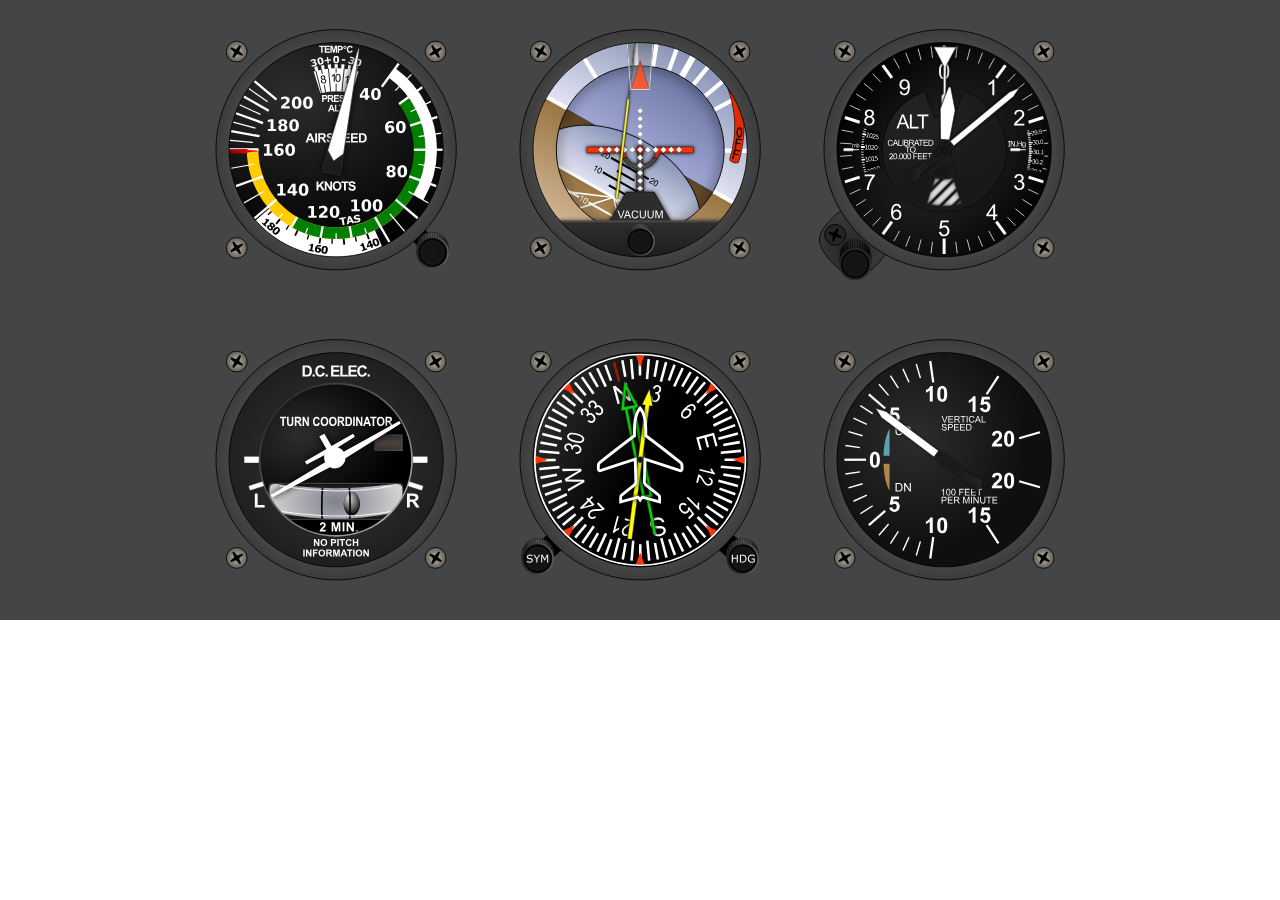
<file: sixpack/dashboard.html>
<!-- 
Skyhawk Flight Instruments (https://github.com/uw-ray/Skyhawk-Flight-Instruments)
By Raymond Blaga (raymond.blaga@gmail.com), Edward Hanna (edward.hanna@senecacollege.ca), Pavlo Kuzhel (pavlo.kuzhel@senecacollege.ca)

Forked from jQuery Flight Indicators (https://github.com/sebmatton/jQuery-Flight-Indicators)
By Sébastien Matton (seb_matton@hotmail.com)

Published under GPLv3 License.
-->

<!DOCTYPE html>
<meta charset="utf-8">
<html lang="en" dir="ltr">

<head>
    <title>Skyhawk Flight Instruments Dashboard</title>
    <script src="js/jquery-1.11.3.js"></script>
    <script src="js/d3.min.js"></script>
    <script src="js/jquery.flightindicators.js"></script>
    <link rel="stylesheet" type="text/css" href="css/flightindicators.css" />
    <script src="js/bootstrap.min.js"></script>    
    <link rel="stylesheet" href="css/bootstrap.min.css" />
    <style>
        body {
            text-align: center;
        }
    </style>
</head>

<body>

    <div class="instruments">
        <div>
            <div class="instrument" id="airspeed"></div>
            <div class="instrument" id="attitude"></div>
            <div class="instrument" id="altimeter"></div>            
        </div>
        <div>
            <div class="instrument" id="turn_coordinator"></div>
            <div class="instrument" id="heading"></div>
            <div class="instrument" id="variometer"></div>
        </div>
    </div>

    <script type="text/javascript">

        var settings = {
            off_flag: true,
            size: 300,
            showBox: false,
            showScrews: true
        };

        var increment = 0;
        var increment_vario = 0;
        var ball_increment = 0.5;
        var ball_right = true;
        var clockwise_vario = true;

        var airspeed = $.flightIndicator('#airspeed', 'airspeed', settings);
        var attitude = $.flightIndicator('#attitude', 'attitude', settings);
        var altimeter = $.flightIndicator('#altimeter', 'altimeter', settings);
        var turn_coordinator = $.flightIndicator('#turn_coordinator', 'turn_coordinator', settings);
        var heading = $.flightIndicator('#heading', 'heading', settings);
        var variometer = $.flightIndicator('#variometer', 'variometer', settings);

        setInterval(function() {

            // Airspeed update
            //airspeed.setAirSpeed(80 * Math.sin(increment/10));
            airspeed.setAirSpeed(increment);

            // Attitude update
            attitude.setRoll(30*Math.sin(increment/10));
            attitude.setPitch(50*Math.sin(increment/20));
            attitude.setILSLocalizer(15*Math.sin(increment/30));
            attitude.setILSGlideslope(20*Math.sin(increment/30));

            // Altimeter update
            altimeter.setAltitude(10*increment);
            altimeter.setPressure(30+3*Math.sin(increment/50)/10);
            increment++;
            
            // TC update - note that the TC appears opposite the angle of the attitude indicator, as it mirrors the actual wing up/down position
            turn_coordinator.setTurn((30*Math.sin(increment/10))*-1);
            turn_coordinator.setSlip(ball_increment);
            if (ball_increment <= 0) ball_right = true;
            if (ball_increment >= 1) ball_right = false;
            if (ball_right == false) ball_increment -= 0.01;
            else ball_increment += 0.01;

            // Heading update
            heading.setHeading(increment);
            heading.setBeaconOne(increment * 0.5, true);
            heading.setBeaconTwo(-increment * 0.75, true);
            
            // Vario update
            if (increment_vario > 45) clockwise_vario = false;
            if (increment_vario < - 45) clockwise_vario = true;

            if (clockwise_vario) increment_vario += 0.3;
            else increment_vario -= 0.3;

            variometer.setVario(increment_vario);

        }, 50);

    </script>

</body>

</html>
</file>
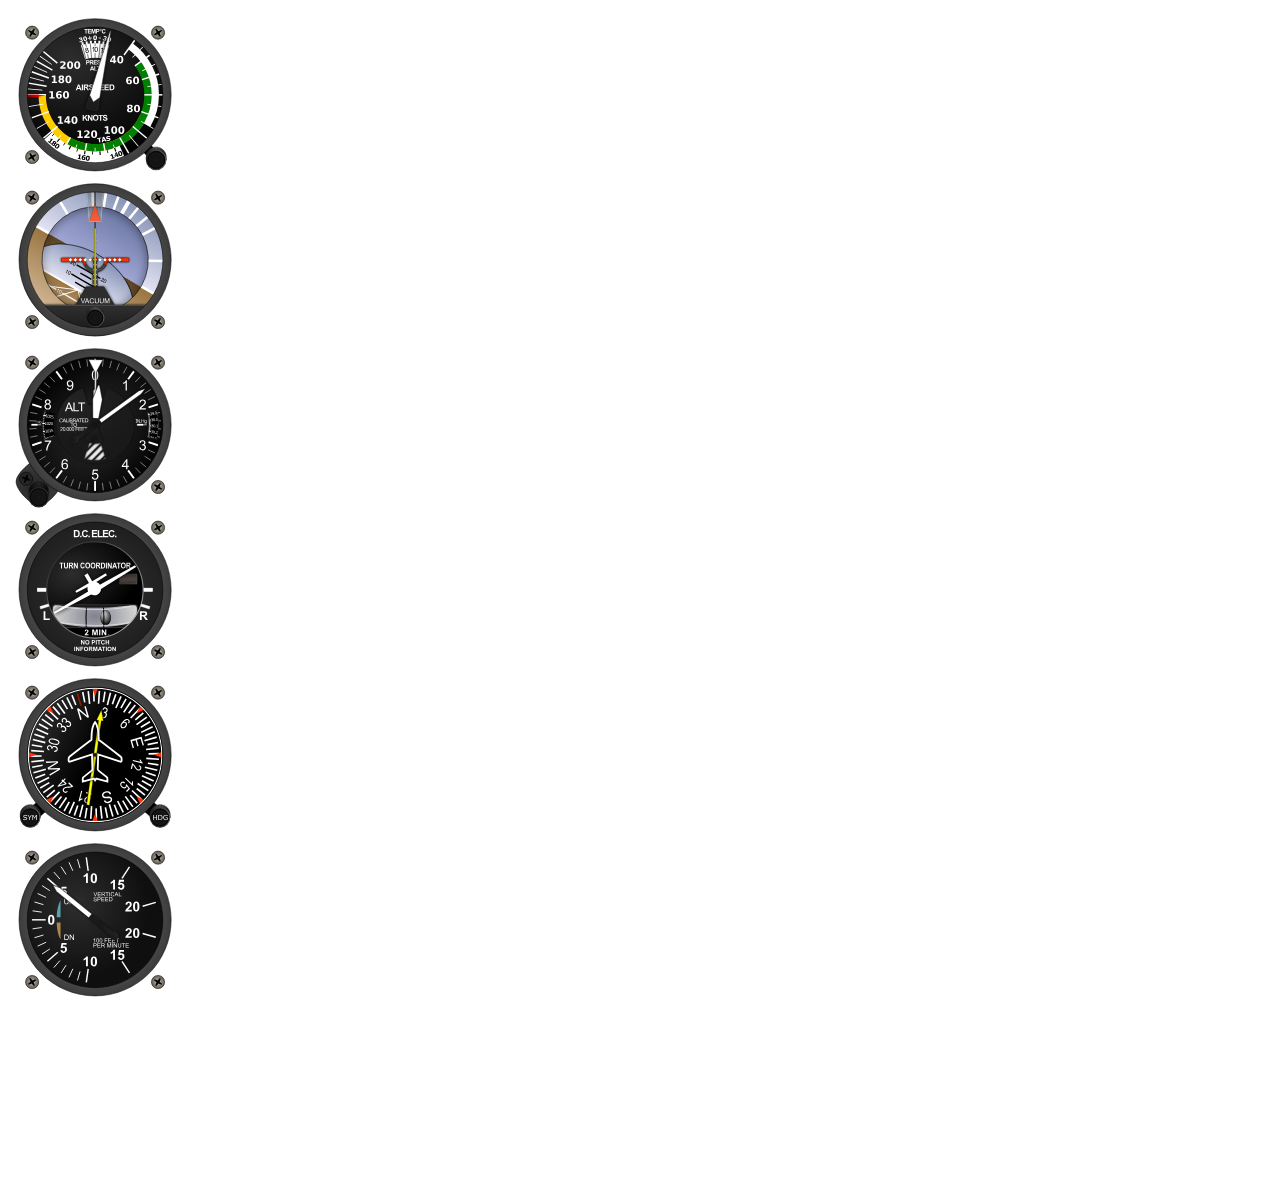
<file: sixpack/dashboardViertical.html>
<!-- 
Skyhawk Flight Instruments (https://github.com/uw-ray/Skyhawk-Flight-Instruments)
By Raymond Blaga (raymond.blaga@gmail.com), Edward Hanna (edward.hanna@senecacollege.ca), Pavlo Kuzhel (pavlo.kuzhel@senecacollege.ca)

Forked from jQuery Flight Indicators (https://github.com/sebmatton/jQuery-Flight-Indicators)
By Sébastien Matton (seb_matton@hotmail.com)

Published under GPLv3 License.
-->

<!DOCTYPE html>
<meta charset="utf-8">
<html lang="en" dir="ltr">

<head>
    <title>Skyhawk Flight Instruments Dashboard</title>
    <script src="js/jquery-1.11.3.js"></script>
    <script src="js/d3.min.js"></script>
    <script src="js/jquery.flightindicators.js"></script>
    <link rel="stylesheet" type="text/css" href="css/flightindicators.css" />
    <script src="js/bootstrap.min.js"></script>    
    <link rel="stylesheet" href="css/bootstrap.min.css" />
    <style>
        body {
            text-align: center;
        }
        .instrument{
            
        }
    </style>
</head>

<body>

    <div class="instruments" style='width:190px; background: none;'>
        <div>
            <div class="instrument" id="airspeed"></div>
            <div class="instrument" style= "top:-35px" id="attitude"></div>
            <div class="instrument" style="top:-70px" id="altimeter"></div>            

            <div class="instrument" style="top:-105px"id="turn_coordinator"></div>
            <div class="instrument"  style="top:-140px" id="heading"></div>
            <div class="instrument" style="top:-175px" id="variometer"></div>
        </div>
    </div>

    <script type="text/javascript">

        var settings = {
            off_flag: false			,
            size: 190,
            showBox: false,
            showScrews: true,
            beacontwoshow:false
            
        };

        var increment = 0;
        var increment_vario = 0;
        var ball_increment = 0.5;
        var ball_right = true;
        var clockwise_vario = true;
        //http://www.prepar3d.com/SDKv2/LearningCenter/utilities/variables/simulation_variables.html
        var airspeed = $.flightIndicator('#airspeed', 'airspeed', settings);
        var attitude = $.flightIndicator('#attitude', 'attitude', settings);
        var altimeter = $.flightIndicator('#altimeter', 'altimeter', settings);
        var turn_coordinator = $.flightIndicator('#turn_coordinator', 'turn_coordinator', settings);
        var heading = $.flightIndicator('#heading', 'heading', settings);
        var variometer = $.flightIndicator('#variometer', 'variometer', settings);

        setInterval(function() {

            // Airspeed update
            //airspeed.setAirSpeed(80 * Math.sin(increment/10));
            airspeed.setAirSpeed(increment);

            // Attitude update
            attitude.setRoll(30*Math.sin(increment/10));
            attitude.setPitch(50*Math.sin(increment/20));
        
            //attitude.setILSLocalizer(15*Math.sin(increment/30));
           // attitude.setILSGlideslope(20*Math.sin(increment/30));

            // Altimeter update
            altimeter.setAltitude(10*increment);
            altimeter.setPressure(30+3*Math.sin(increment/50)/10);
            increment++;
            
            // TC update - note that the TC appears opposite the angle of the attitude indicator, as it mirrors the actual wing up/down position
            turn_coordinator.setTurn((30*Math.sin(increment/10))*-1);
            turn_coordinator.setSlip(ball_increment);
            if (ball_increment <= 0) ball_right = true;
            if (ball_increment >= 1) ball_right = false;
            if (ball_right == false) ball_increment -= 0.01;
            else ball_increment += 0.01;

            // Heading update
            heading.setHeading(increment);
            heading.setBeaconOne(increment * 0.5, true);
           // heading.setBeaconTwo(-increment * 0.75, true);
            
            // Vario update
            if (increment_vario > 45) clockwise_vario = false;
            if (increment_vario < - 45) clockwise_vario = true;

            if (clockwise_vario) increment_vario += 0.3;
            else increment_vario -= 0.3;

            variometer.setVario(increment_vario);

        }, 50);

    </script>

</body>

</html>
</file>
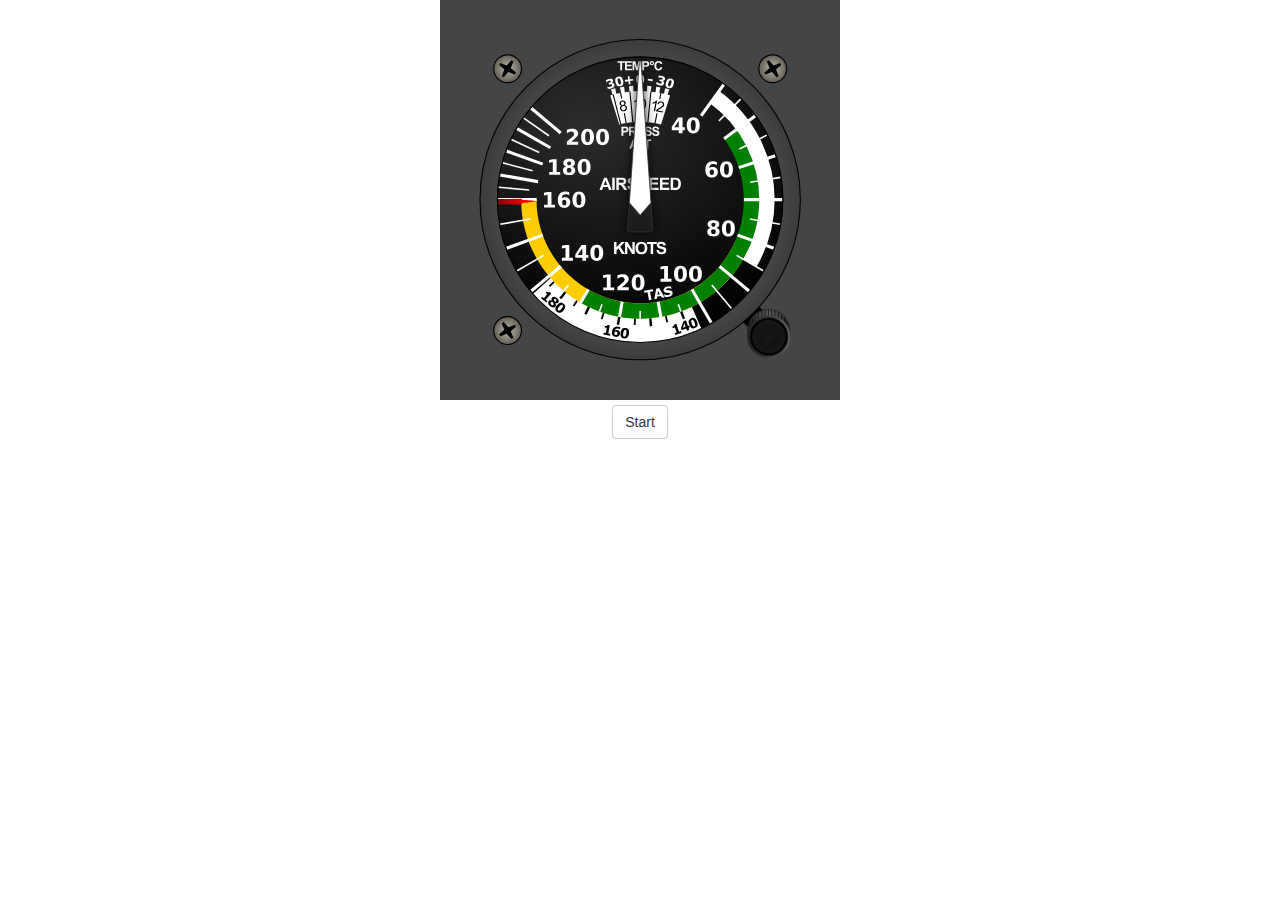
<file: sixpack/instrument_airspeed.html>
<!-- 
Skyhawk Flight Instruments (https://github.com/uw-ray/Skyhawk-Flight-Instruments)
By Raymond Blaga (raymond.blaga@gmail.com), Edward Hanna (edward.hanna@senecacollege.ca), Pavlo Kuzhel (pavlo.kuzhel@senecacollege.ca)

Forked from jQuery Flight Indicators (https://github.com/sebmatton/jQuery-Flight-Indicators)
By Sébastien Matton (seb_matton@hotmail.com)

Published under GPLv3 License.
-->

<!DOCTYPE html>
<meta charset="utf-8">
<html lang="en" dir="ltr">

<head>
    <title>Airspeed Indicator</title>
    <script src="js/jquery-1.11.3.js"></script>
    <script src="js/d3.min.js"></script>
    <script src="js/jquery.flightindicators.js"></script>
    <link rel="stylesheet" type="text/css" href="css/flightindicators.css" />
    <script src="js/bootstrap.min.js"></script>    
    <link rel="stylesheet" href="css/bootstrap.min.css" />
</head>

<body>

    <div class="examples text-center">
        <div>
            <span id="airspeed"></span>
        </div>
        <div>
            <button id="airspeedButton" class="btn btn-default" type="submit">Button</button>
        </div>
    </div>

    <script type="text/javascript">

        var increment = 0;
        var airspeed = $.flightIndicator('#airspeed', 'airspeed');

        function sleep(milliseconds) {
            var start = new Date().getTime();
            for (var i = 0; i < 1e7; i++) {
                if ((new Date().getTime() - start) > milliseconds) break;
            }
        }

        function doAirSpeed(){

          var myInterval = setInterval(function() {

            // Airspeed update
            airspeed.setAirSpeed(increment);
            increment++;
            
            if(increment == 300){
                clearInterval(myInterval);
                sleep(1000);
                $("#airspeedButton").attr('disabled',false);
                $("#airspeedButton").text("Start");
                increment = 0;
                airspeed.setAirSpeed(0);
            }

            }, 50);

        }

        $("#airspeedButton").text("Start");
        $("#airspeedButton").on("click", function() {
            $("#airspeedButton").attr('disabled', true);
            $("#airspeedButton").text("Playing");
            doAirSpeed();
        });
        
  </script>

</body>

</html>
</file>
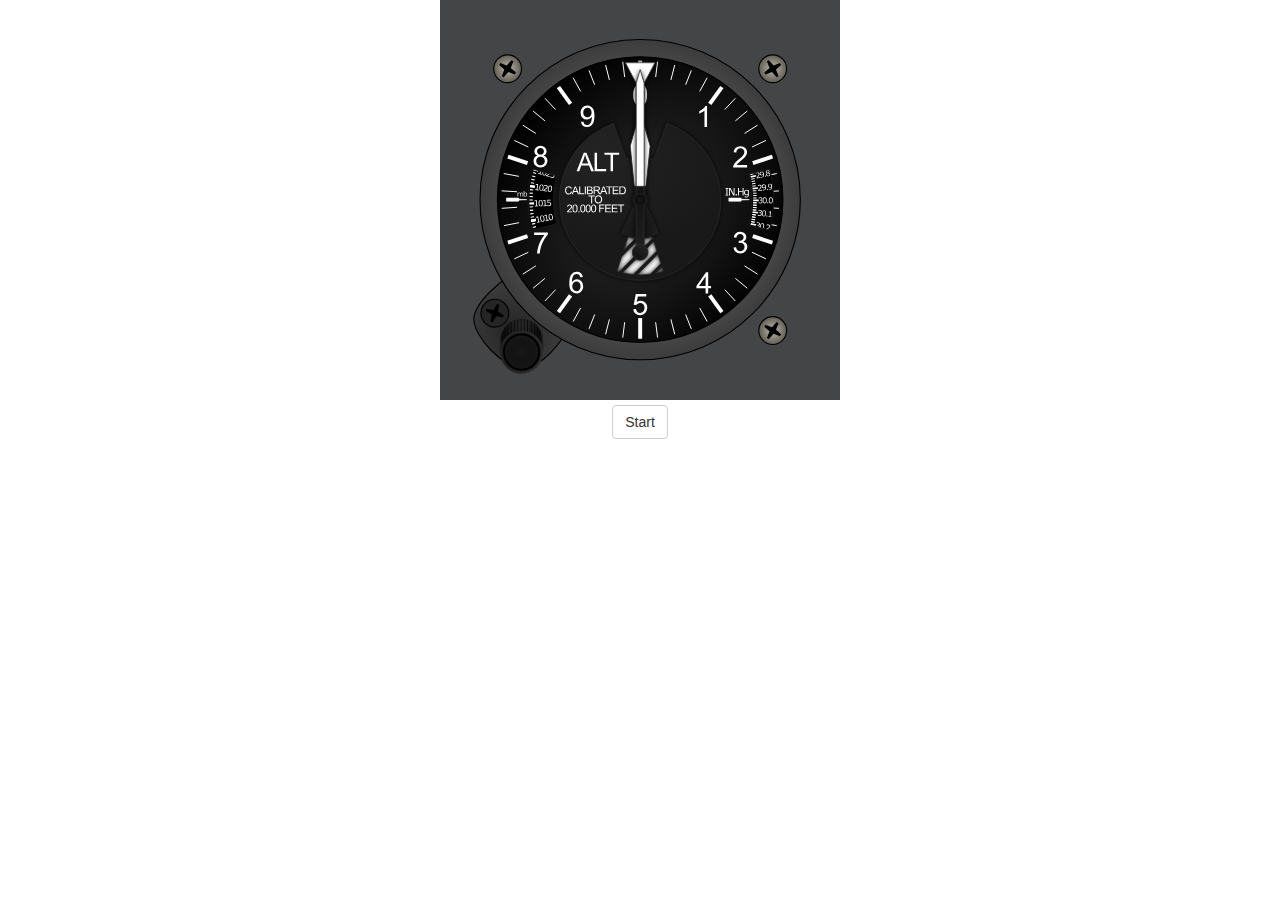
<file: sixpack/instrument_altimeter.html>
<!-- 
Skyhawk Flight Instruments (https://github.com/uw-ray/Skyhawk-Flight-Instruments)
By Raymond Blaga (raymond.blaga@gmail.com), Edward Hanna (edward.hanna@senecacollege.ca), Pavlo Kuzhel (pavlo.kuzhel@senecacollege.ca)

Forked from jQuery Flight Indicators (https://github.com/sebmatton/jQuery-Flight-Indicators)
By Sébastien Matton (seb_matton@hotmail.com)

Published under GPLv3 License.
-->

<!DOCTYPE html>
<meta charset="utf-8">
<html lang="en" dir="ltr">

<head>
    <title>Altimeter Indicator</title>
    <script src="js/jquery-1.11.3.js"></script>
    <script src="js/d3.min.js"></script>
    <script src="js/jquery.flightindicators.js"></script>
    <link rel="stylesheet" type="text/css" href="css/flightindicators.css" />
    <script src="js/bootstrap.min.js"></script>    
    <link rel="stylesheet" href="css/bootstrap.min.css" />
</head>

<body>

    <div class="examples text-center">
        <div>
            <span id="altimeter"></span>
        </div>
		<div>
			<button id="altimiterButton" class="btn btn-default" type="submit">Button</button>
        </div>
    </div>

	<script type="text/javascript">

		var increment = 0;
		var altimeter = $.flightIndicator('#altimeter', 'altimeter');

		function doAltimeter(){

			var myInterval = setInterval(function() {

				// Altimeter update
				altimeter.setAltitude(3*increment);
				altimeter.setPressure(30+3*Math.sin(increment/50)/10);
				increment++;
				
				if(increment == 5000){
					clearInterval(myInterval);
					$("#altimiterButton").attr('disabled',false);
					$("#altimiterButton").text("Start");
					altimeter.setAltitude(0);
					altimeter.setPressure(0);
				}

			}, 50);

		}

		$("#altimiterButton").text("Start");
		$("#altimiterButton").on("click", function() {
			$("#altimiterButton").attr('disabled', true);
			$("#altimiterButton").text("Playing");
			doAltimeter();
		});
				
	</script>

</body>

</html>
</file>
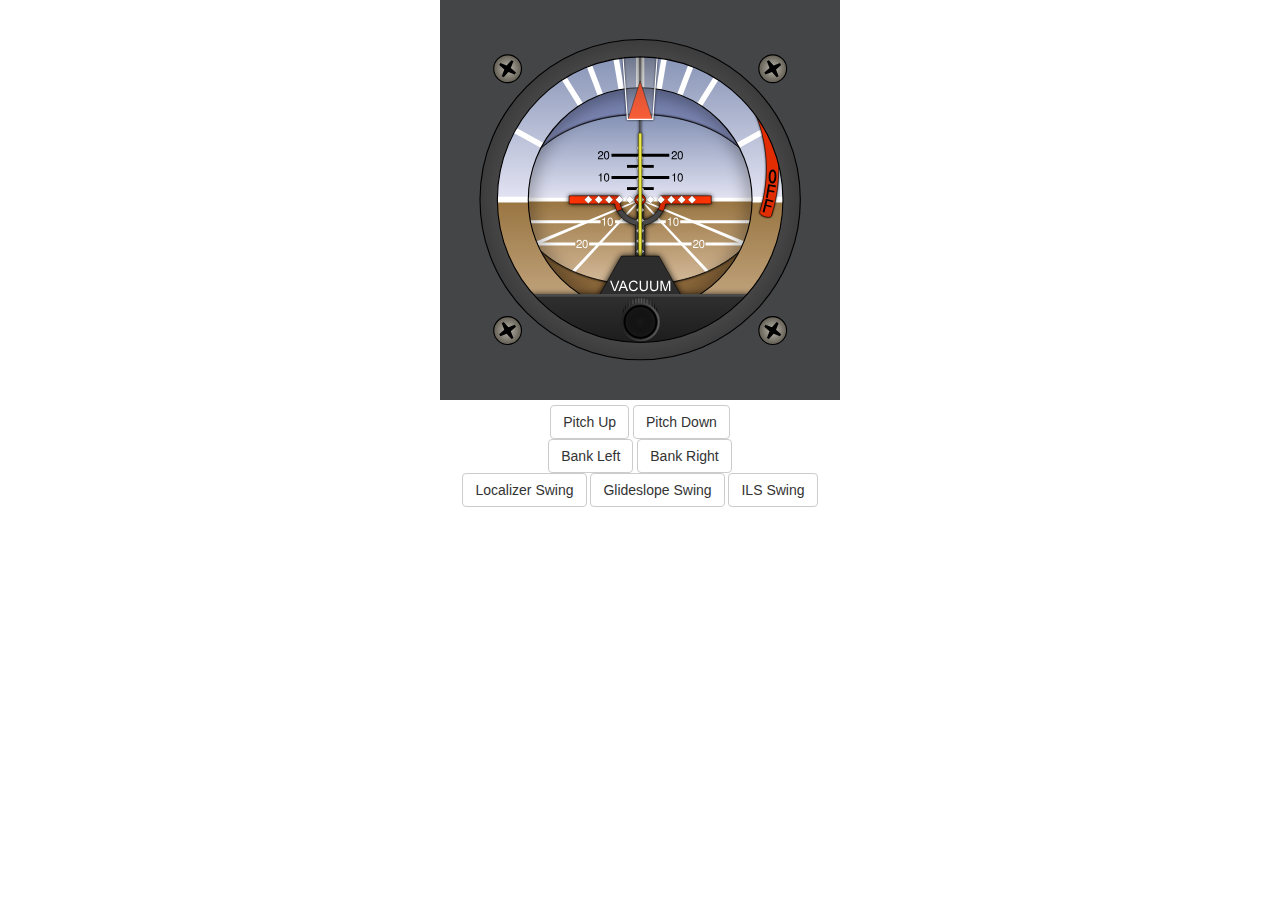
<file: sixpack/instrument_attitude.html>
<!-- 
Skyhawk Flight Instruments (https://github.com/uw-ray/Skyhawk-Flight-Instruments)
By Raymond Blaga (raymond.blaga@gmail.com), Edward Hanna (edward.hanna@senecacollege.ca), Pavlo Kuzhel (pavlo.kuzhel@senecacollege.ca)

Forked from jQuery Flight Indicators (https://github.com/sebmatton/jQuery-Flight-Indicators)
By Sébastien Matton (seb_matton@hotmail.com)

Published under GPLv3 License.
-->

<!DOCTYPE html>
<meta charset="utf-8">
<html lang="en" dir="ltr">

<head>
	<title>Attitude Indicator</title>
    <script src="js/jquery-1.11.3.js"></script>
    <script src="js/d3.min.js"></script>
    <script src="js/jquery.flightindicators.js"></script>
    <link rel="stylesheet" type="text/css" href="css/flightindicators.css" />
    <script src="js/bootstrap.min.js"></script>    
    <link rel="stylesheet" href="css/bootstrap.min.css" />
</head>

<body>

    <div class="examples text-center">
        <div>
            <span id="attitude"></span>
        </div>
		<div>
			<button id="attitudePitchUp" class="btn btn-default" type="submit">Pitch Up</button>
			<button id="attitudePitchDown" class="btn btn-default" type="submit">Pitch Down</button>
		</div>
		<div>
			<button id="attitudeBankLeft" class="btn btn-default" type="submit">Bank Left</button>
			<button id="attitudeBankRight" class="btn btn-default" type="submit">Bank Right</button>
		</div>
		<div>
			<button id="attitudeILSLocalizer" class="btn btn-default" type="submit">Localizer Swing</button>
			<button id="attitudeILSGlideslope" class="btn btn-default" type="submit">Glideslope Swing</button>
			<button id="attitudeILS" class="btn btn-default" type="submit">ILS Swing</button>
		</div>		
    </div>

	<script type="text/javascript">

		var increment = 0;
		var attitude = $.flightIndicator('#attitude', 'attitude', {roll:0, pitch:0});

		function doAttitudeBankRight(){

			var myInterval = setInterval(function() {

				// Attitude update
			    attitude.setRoll(increment);
			    increment--;
			
				if(increment == -20){
				clearInterval(myInterval);
				--increment;

					myInterval = setInterval(function() {
					++increment;
					
					// Attitude update
					attitude.setRoll(increment);

					if(increment == 0){
						clearInterval(myInterval);
						$("#attitudeBankRight").attr('disabled',false);
						$("#attitudeBankRight").text("Bank Right");
					}
					
					}, 50);

				}

			}, 50);

		}

		function doAttitudeBankLeft(){

			var myInterval = setInterval(function() {

				// Attitude update
			    attitude.setRoll(increment);	
			    increment++;
			
				if(increment == 20){
				clearInterval(myInterval);

					myInterval = setInterval(function() {
					--increment;
					
					// Attitude update
					attitude.setRoll(increment);

					if(increment == 0){
						clearInterval(myInterval);
						$("#attitudeBankLeft").attr('disabled',false);
						$("#attitudeBankLeft").text("Bank Left");
					}
					
					}, 50);

				}

			}, 50);

		}

		function doPitchUp(){

			var myInterval = setInterval(function() {

				// Attitude update
			    attitude.setPitch(50*Math.sin(increment/20));	
			    increment++;
				
				if(increment == 20){
				clearInterval(myInterval);
				--increment;
					myInterval = setInterval(function() {
					
					--increment;
					
					// Attitude update
					attitude.setPitch(50*Math.sin(increment/20));
					
					if(increment == 0){
						clearInterval(myInterval);
						$("#attitudePitchUp").attr('disabled',false);
						$("#attitudePitchUp").text("Pitch Up");
					}
					
					}, 50);

				}

			}, 50);

		}

		function doPitchDown(){

			var myInterval = setInterval(function() {

				// Attitude update
			    attitude.setPitch(50*Math.sin(increment/20));
			    increment--;
				
				if(increment == -20){
				clearInterval(myInterval);
				--increment;

					myInterval = setInterval(function() {
					++increment;
					
					// Attitude update
					attitude.setPitch(50*Math.sin(increment/20));
					
					if(increment == 0){
						clearInterval(myInterval);
						$("#attitudePitchDown").attr('disabled',false);
						$("#attitudePitchDown").text("Pitch Down");
					}
					
					}, 50);

				}

			}, 50);

		}

		function swingILSLocalizer(){

			var inc = 0;
			var right = true;
			var myInterval = setInterval(function(){ 

				attitude.setILSLocalizer(inc);

				if (inc > 17) right = false;
				if (inc < -17) right = true;
				
				if (right === true) inc+=0.4;
				if (right === false) inc-=0.4;

			}, 50);

		}

		function swingILSGlideslope(){

			var inc = 0;
			var right = true;
			var myInterval = setInterval(function(){ 

				attitude.setILSGlideslope(inc);

				if (inc > 17) right = false;
				if (inc < -17) right = true;
				
				if (right === true) inc+=0.25;
				if (right === false) inc-=0.25;

			}, 50);

		}

		function swingILS(){

			var inc1 = 0;
			var inc2 = 0;
			var myInterval = setInterval(function(){ 

				attitude.setILSLocalizer(14*Math.sin(inc1/10));
				attitude.setILSGlideslope(14*Math.sin(inc2/10));
				inc1+=0.1;
				inc2+=0.2;

			}, 50);

		}

		$("#attitudeBankRight").on("click", function() {
			$("#attitudeBankRight").attr('disabled', true);
			$("#attitudeBankRight").text("Playing");
			doAttitudeBankRight();
		});

		$("#attitudeBankLeft").on("click", function() {
			$("#attitudeBankLeft").attr('disabled', true);
			$("#attitudeBankLeft").text("Playing");	
			doAttitudeBankLeft();
		});

		$("#attitudePitchUp").on("click", function() {
			$("#attitudePitchUp").attr('disabled', true);
			$("#attitudePitchUp").text("Playing");
			doPitchUp();
		});

		$("#attitudePitchDown").on("click", function() {
			$("#attitudePitchDown").attr('disabled', true);
			$("#attitudePitchDown").text("Playing");
			doPitchDown();
		});

		$("#attitudeILSLocalizer").on("click", function() {
			$("#attitudeILSLocalizer").attr('disabled', true);
			$("#attitudeILS").attr('disabled', true);
			$("#attitudeILSLocalizer").text("Playing");
			swingILSLocalizer();
		});

		$("#attitudeILSGlideslope").on("click", function() {
			$("#attitudeILSGlideslope").attr('disabled', true);
			$("#attitudeILS").attr('disabled', true);
			$("#attitudeILSGlideslope").text("Playing");
			swingILSGlideslope();
		});

		$("#attitudeILS").on("click", function() {
			$("#attitudeILS").attr('disabled', true);
			$("#attitudeILSLocalizer").attr('disabled', true);
			$("#attitudeILSGlideslope").attr('disabled', true);
			$("#attitudeILS").text("Playing");
			swingILS();
		});

	</script>

</body>

</html>
</file>
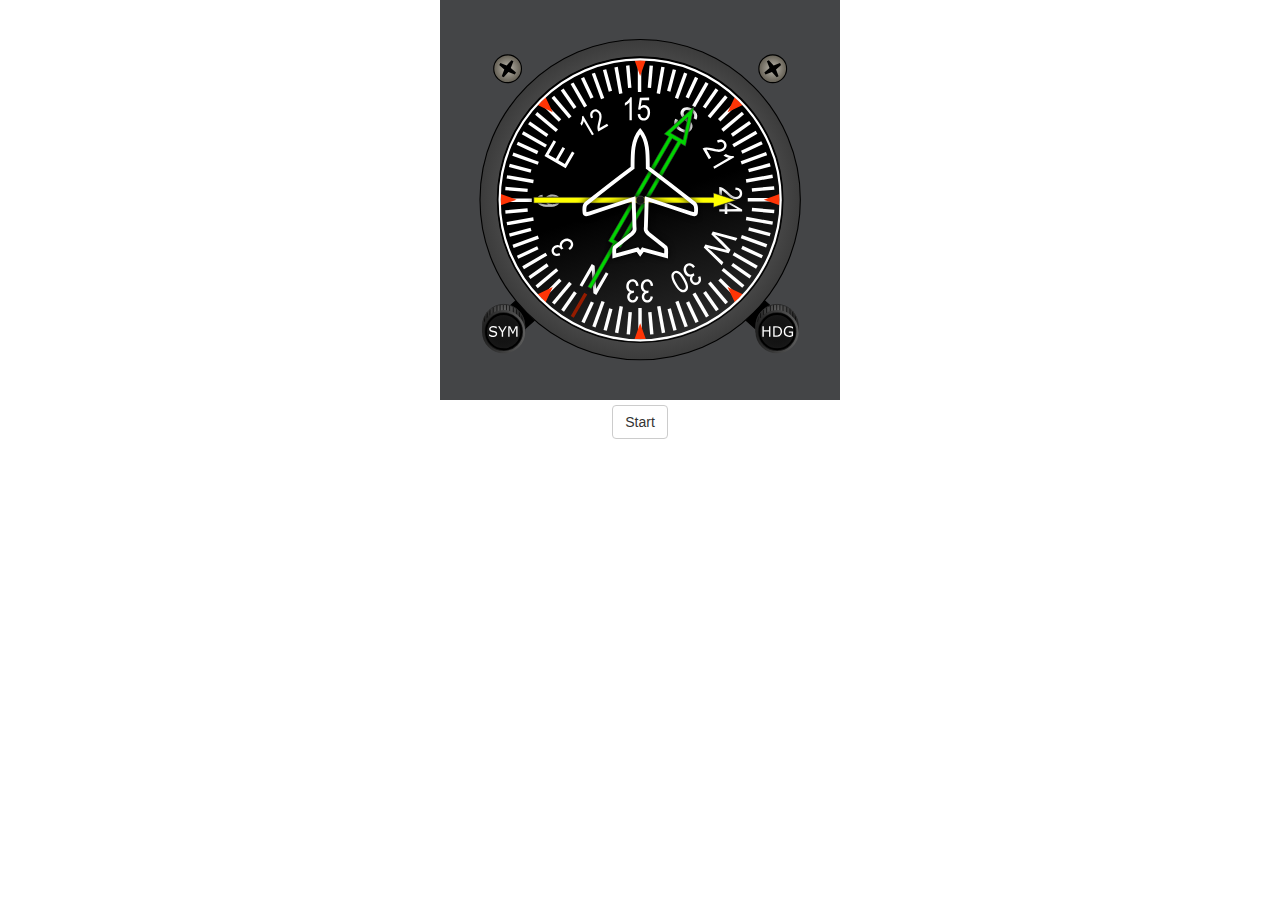
<file: sixpack/instrument_heading.html>
<!-- 
Skyhawk Flight Instruments (https://github.com/uw-ray/Skyhawk-Flight-Instruments)
By Raymond Blaga (raymond.blaga@gmail.com), Edward Hanna (edward.hanna@senecacollege.ca), Pavlo Kuzhel (pavlo.kuzhel@senecacollege.ca)

Forked from jQuery Flight Indicators (https://github.com/sebmatton/jQuery-Flight-Indicators)
By Sébastien Matton (seb_matton@hotmail.com)

Published under GPLv3 License.
-->

<!DOCTYPE html>
<meta charset="utf-8">
<html lang="en" dir="ltr">

<head>
    <title>Heading Indicator</title>
    <script src="js/jquery-1.11.3.js"></script>
    <script src="js/d3.min.js"></script>
    <script src="js/jquery.flightindicators.js"></script>
    <link rel="stylesheet" type="text/css" href="css/flightindicators.css" />
    <script src="js/bootstrap.min.js"></script>    
    <link rel="stylesheet" href="css/bootstrap.min.css" />
</head>

<body>

    <div class="examples text-center">
        <div>
            <span id="heading"></span>
        </div>
		<div>
			<button id="headingButton" class="btn btn-default" type="submit">Button</button>
		</div>
    </div>

	<script type="text/javascript">

		var increment = 0;
		var heading = $.flightIndicator('#heading', 'heading', {heading:150, 'beacononeshow': true, 'beacontwoshow': true});

		function doHeading(){

			var myInterval = setInterval(function() {

				$("#headingButton").text("Playing");
			    increment++;
				
				// Heading update
			    heading.setHeading(increment);
			    heading.setBeaconOne(increment * 2, true);
			    heading.setBeaconTwo(-increment * 3, true);
				
				if(increment == 157){
				$("#headingButton").text("Start");
				clearInterval(myInterval);
				$("#headingButton").attr('disabled',false);
				heading.setHeading(0);
				}

			}, 50);

		}
			
		$("#headingButton").text("Start");
		$("#headingButton").on("click", function() {
			$("#headingButton").attr('disabled', true);
			doHeading();
		});
				
	</script>

</body>

</html>
</file>
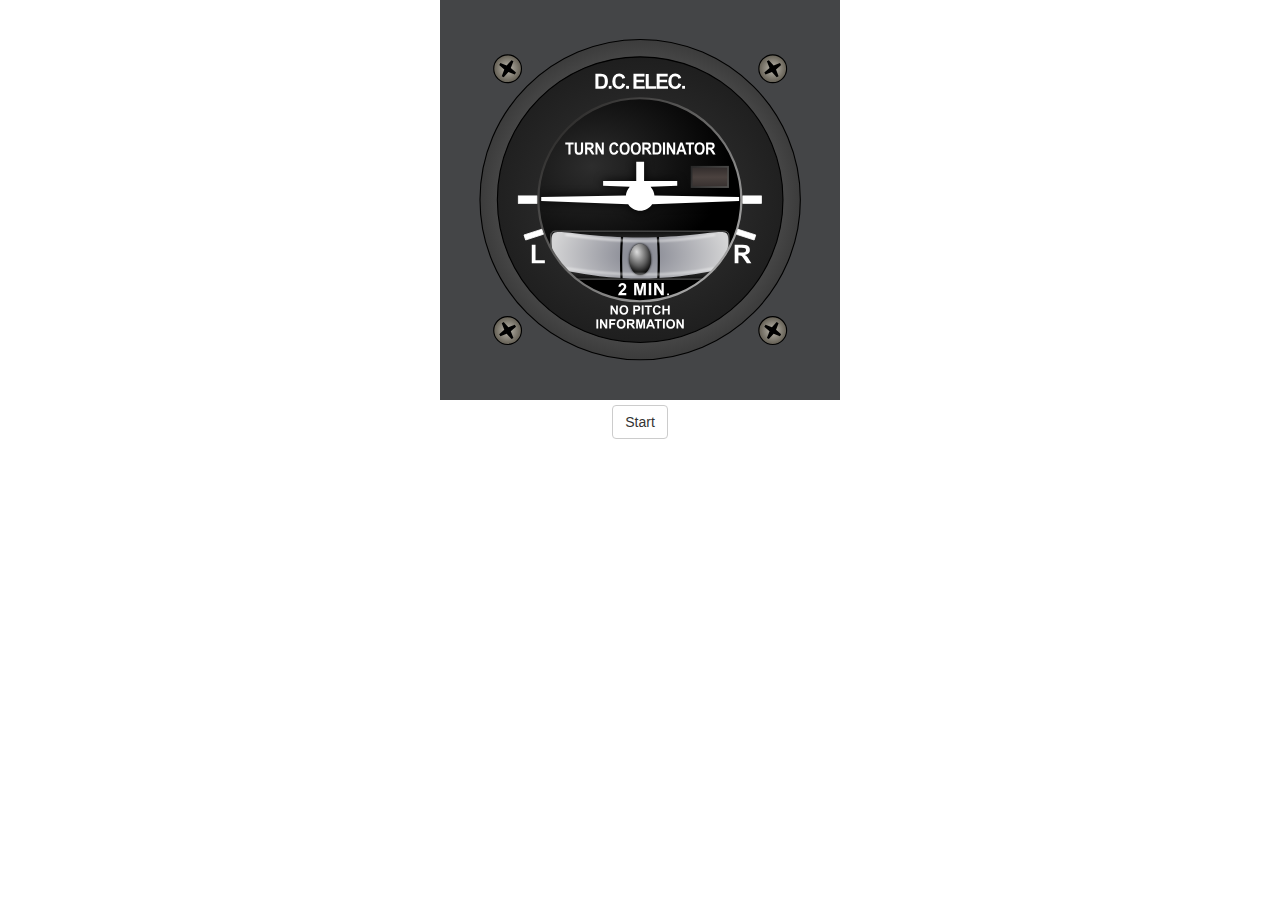
<file: sixpack/instrument_turn_cordinator.html>
<!-- 
Skyhawk Flight Instruments (https://github.com/uw-ray/Skyhawk-Flight-Instruments)
By Raymond Blaga (raymond.blaga@gmail.com), Edward Hanna (edward.hanna@senecacollege.ca), Pavlo Kuzhel (pavlo.kuzhel@senecacollege.ca)

Forked from jQuery Flight Indicators (https://github.com/sebmatton/jQuery-Flight-Indicators)
By Sébastien Matton (seb_matton@hotmail.com)

Published under GPLv3 License.
-->

<!DOCTYPE html>
<meta charset="utf-8">
<html lang="en" dir="ltr">

<head>
    <title>Turn Coordinator</title>
    <script src="js/jquery-1.11.3.js"></script>
    <script src="js/d3.min.js"></script>
    <script src="js/jquery.flightindicators.js"></script>
    <link rel="stylesheet" type="text/css" href="css/flightindicators.css" />
    <script src="js/bootstrap.min.js"></script>    
    <link rel="stylesheet" href="css/bootstrap.min.css" />
</head>

<body>

    <div class="examples text-center">
        <div>
            <span id="turncoordinator"></span>
        </div>
		<div>
			<button id="turncoordinatorButton" class="btn btn-default" type="submit">Button</button>
        </div>
    </div>

	<script type="text/javascript">

		var increment = 0;
		var ball_increment = 0.5;
		var ball_right = true;
		var turn_coordinator = $.flightIndicator('#turncoordinator', 'turn_coordinator');

		function doTurnCoordinator(){

			var myInterval = setInterval(function() {

				turn_coordinator.setSlip(ball_increment);
				if (ball_increment <= 0) ball_right = true;
				if (ball_increment >= 1) ball_right = false;
				if (ball_right == false) ball_increment -= 0.01;
				else ball_increment += 0.01;

		    	turn_coordinator.setTurn(30*Math.sin(increment/10));
		    	
				increment++;

			}, 50);

		}

		$("#turncoordinatorButton").text("Start");
		$("#turncoordinatorButton").on("click", function() {
			$("#turncoordinatorButton").attr('disabled', true);
			$("#turncoordinatorButton").text("Playing");
			doTurnCoordinator();
		});
	
	</script>

</body>

</html>
</file>
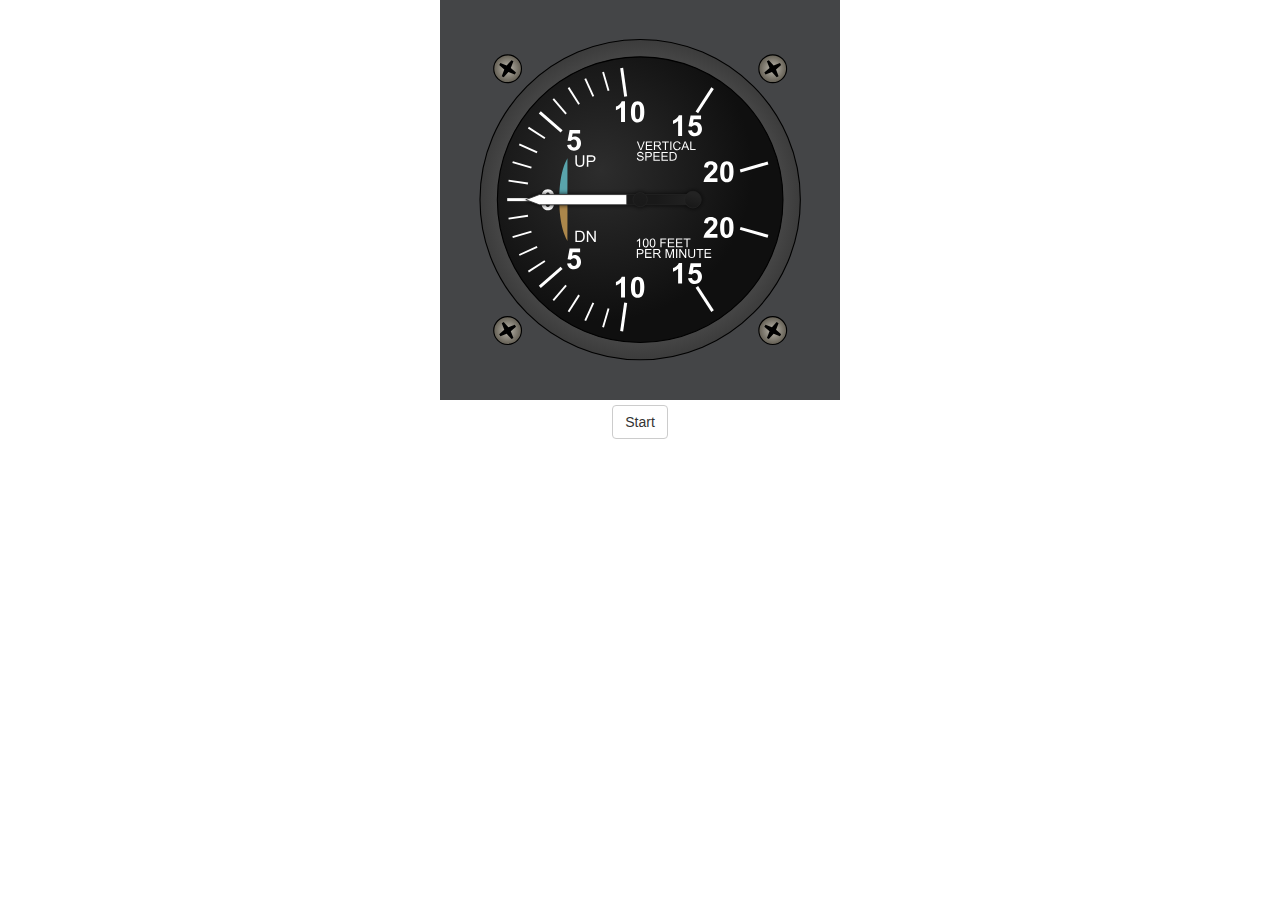
<file: sixpack/instrument_vario_meter.html>
<!-- 
Skyhawk Flight Instruments (https://github.com/uw-ray/Skyhawk-Flight-Instruments)
By Raymond Blaga (raymond.blaga@gmail.com), Edward Hanna (edward.hanna@senecacollege.ca), Pavlo Kuzhel (pavlo.kuzhel@senecacollege.ca)

Forked from jQuery Flight Indicators (https://github.com/sebmatton/jQuery-Flight-Indicators)
By Sébastien Matton (seb_matton@hotmail.com)

Published under GPLv3 License.
-->

<!DOCTYPE html>
<meta charset="utf-8">
<html lang="en" dir="ltr">

<head>
    <title>Variometer</title>
    <script src="js/jquery-1.11.3.js"></script>
    <script src="js/d3.min.js"></script>
    <script src="js/jquery.flightindicators.js"></script>
    <link rel="stylesheet" type="text/css" href="css/flightindicators.css" />
    <script src="js/bootstrap.min.js"></script>    
    <link rel="stylesheet" href="css/bootstrap.min.css" />
</head>

<body>
    <div class="examples text-center">
        <div>
            <span id="variometer"></span>
        </div>
		<div>
			<button id="variometerButton" class="btn btn-default" type="submit">Button</button>
		</div>
    </div>

	<script type="text/javascript">

		var increment = 0;
		var clockwise = true;
		var variometer = $.flightIndicator('#variometer', 'variometer', {vario:0});

		function doVariometer(){

			var myInterval = setInterval(function() {

				$("#variometerButton").text("Playing");

				if (increment > 45) clockwise = false;
				if (increment < - 45) clockwise = true;

				if (clockwise) increment += 0.5;
				else increment -= 0.5;

			    variometer.setVario(increment);
				
				if(increment == 157){
					clearInterval(myInterval);
					$("#variometerButton").attr('disabled',false);
					variometer.setVario(0);
					$("#variometerButton").text("Start");
				}

			}, 50);

		}

		$("#variometerButton").text("Start");
		$("#variometerButton").on("click", function() {
			$("#variometerButton").attr('disabled', true);
			doVariometer();
		});
			
	</script>

</body>

</html>
</file>
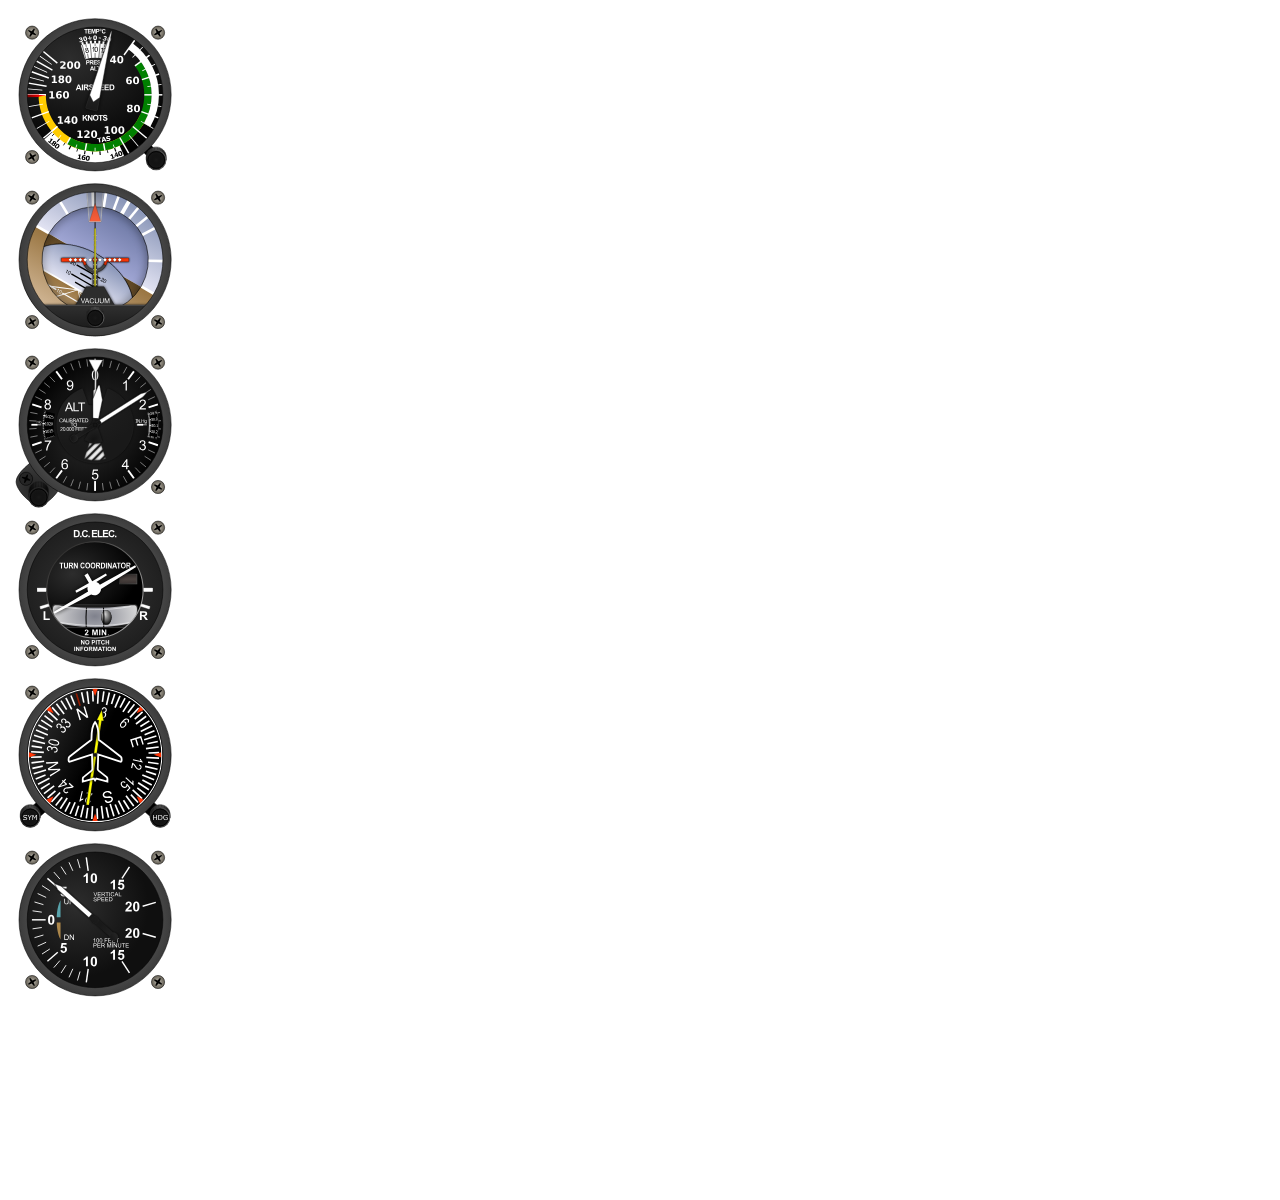
<file: templates/sixpack/dashboardViertical.html>
<!-- 
Skyhawk Flight Instruments (https://github.com/uw-ray/Skyhawk-Flight-Instruments)
By Raymond Blaga (raymond.blaga@gmail.com), Edward Hanna (edward.hanna@senecacollege.ca), Pavlo Kuzhel (pavlo.kuzhel@senecacollege.ca)

Forked from jQuery Flight Indicators (https://github.com/sebmatton/jQuery-Flight-Indicators)
By Sébastien Matton (seb_matton@hotmail.com)

Published under GPLv3 License.
-->

<!DOCTYPE html>
<meta charset="utf-8">
<html lang="en" dir="ltr">

<head>
    <title>Skyhawk Flight Instruments Dashboard</title>
    <script src="js/jquery-1.11.3.js"></script>
    <script src="js/d3.min.js"></script>
    <script src="js/jquery.flightindicators.js"></script>
    <link rel="stylesheet" type="text/css" href="css/flightindicators.css" />
    <script src="js/bootstrap.min.js"></script>    
    <link rel="stylesheet" href="css/bootstrap.min.css" />
    <style>
        body {
            text-align: center;
        }
      
    </style>
</head>

<body>

    <div class="instruments" style='width:190px; background: none;'>
        <div>
            <div class="instrument" id="airspeed"></div>
            <div class="instrument" style= "top:-35px" id="attitude"></div>
            <div class="instrument" style="top:-70px" id="altimeter"></div>            

            <div class="instrument" style="top:-105px"id="turn_coordinator"></div>
            <div class="instrument"  style="top:-140px" id="heading"></div>
            <div class="instrument" style="top:-175px" id="variometer"></div>
        </div>
    </div>

    <script type="text/javascript">

        var settings = {
            off_flag: false			,
            size: 190,
            showBox: false,
            showScrews: true,
            beacontwoshow:false
            
        };

        var increment = 0;
        var increment_vario = 0;
        var ball_increment = 0.5;
        var ball_right = true;
        var clockwise_vario = true;
        //http://www.prepar3d.com/SDKv2/LearningCenter/utilities/variables/simulation_variables.html
        var airspeed = $.flightIndicator('#airspeed', 'airspeed', settings);
        var attitude = $.flightIndicator('#attitude', 'attitude', settings);
        var altimeter = $.flightIndicator('#altimeter', 'altimeter', settings);
        var turn_coordinator = $.flightIndicator('#turn_coordinator', 'turn_coordinator', settings);
        var heading = $.flightIndicator('#heading', 'heading', settings);
        var variometer = $.flightIndicator('#variometer', 'variometer', settings);

        setInterval(function() {

            // Airspeed update
            //airspeed.setAirSpeed(80 * Math.sin(increment/10));
            airspeed.setAirSpeed(increment);

            // Attitude update
            attitude.setRoll(30*Math.sin(increment/10));
            attitude.setPitch(50*Math.sin(increment/20));
        
            //attitude.setILSLocalizer(15*Math.sin(increment/30));
           // attitude.setILSGlideslope(20*Math.sin(increment/30));

            // Altimeter update
            altimeter.setAltitude(10*increment);
            altimeter.setPressure(30+3*Math.sin(increment/50)/10);
            increment++;
            
            // TC update - note that the TC appears opposite the angle of the attitude indicator, as it mirrors the actual wing up/down position
            turn_coordinator.setTurn((30*Math.sin(increment/10))*-1);
            turn_coordinator.setSlip(ball_increment);
            if (ball_increment <= 0) ball_right = true;
            if (ball_increment >= 1) ball_right = false;
            if (ball_right == false) ball_increment -= 0.01;
            else ball_increment += 0.01;

            // Heading update
            heading.setHeading(increment);
            heading.setBeaconOne(increment * 0.5, true);
           // heading.setBeaconTwo(-increment * 0.75, true);
            
            // Vario update
            if (increment_vario > 45) clockwise_vario = false;
            if (increment_vario < - 45) clockwise_vario = true;

            if (clockwise_vario) increment_vario += 0.3;
            else increment_vario -= 0.3;

            variometer.setVario(increment_vario);

        }, 50);

    </script>

</body>

</html>
</file>
<file: sixpack/css/flightindicators.css>
﻿/* 
Skyhawk Flight Instruments (https://github.com/uw-ray/Skyhawk-Flight-Instruments)
By Edward Hanna (edward.hanna@senecacollege.ca) and Raymond Blaga (raymond.blaga@gmail.com)

Forked from jQuery Flight Indicators (https://github.com/sebmatton/jQuery-Flight-Indicators)
By Sébastien Matton (seb_matton@hotmail.com)

Published under GPLv3 License.
*/

/* Global block of an indicator*/
div.instrument {
  position: relative;
  display: inline-block;
  overflow: hidden;
}

.instruments {
    background-color: #444547;
}

/* The box containing any element of an indicator */
div.instrument .box {
  position: absolute;
  top: 0;
  left: 0;
  width: 100%;
  height: 100%;
}

/* Default transformations */

div.instrument.attitude div.roll {
  transform: rotate(0deg);
}
div.instrument.attitude div.roll div.pitch {
  top: 0%;
}
div.instrument.heading div.yaw {
  transform: rotate(0deg);
}
div.instrument.vario div.vario {
  transform: rotate(0deg);
}
div.instrument.speed div.airspeed {
  transform: rotate(90deg);
}
div.instrument.altimeter div.pressure {
  transform: rotate(40deg);
}
div.instrument.altimeter div.needle {
  transform: rotate(90deg);
}
div.instrument.altimeter div.needleSmall {
  transform: rotate(90deg);
}
</file>
<file: templates/sixpack/css/flightindicators.css>
﻿/* 
Skyhawk Flight Instruments (https://github.com/uw-ray/Skyhawk-Flight-Instruments)
By Edward Hanna (edward.hanna@senecacollege.ca) and Raymond Blaga (raymond.blaga@gmail.com)

Forked from jQuery Flight Indicators (https://github.com/sebmatton/jQuery-Flight-Indicators)
By Sébastien Matton (seb_matton@hotmail.com)

Published under GPLv3 License.
*/

/* Global block of an indicator*/
div.instrument {
  position: relative;
  display: inline-block;
  overflow: hidden;
}

.instruments {
    background-color: #444547;
}

/* The box containing any element of an indicator */
div.instrument .box {
  position: absolute;
  top: 0;
  left: 0;
  width: 100%;
  height: 100%;
}

/* Default transformations */

div.instrument.attitude div.roll {
  transform: rotate(0deg);
}
div.instrument.attitude div.roll div.pitch {
  top: 0%;
}
div.instrument.heading div.yaw {
  transform: rotate(0deg);
}
div.instrument.vario div.vario {
  transform: rotate(0deg);
}
div.instrument.speed div.airspeed {
  transform: rotate(90deg);
}
div.instrument.altimeter div.pressure {
  transform: rotate(40deg);
}
div.instrument.altimeter div.needle {
  transform: rotate(90deg);
}
div.instrument.altimeter div.needleSmall {
  transform: rotate(90deg);
}
</file>
